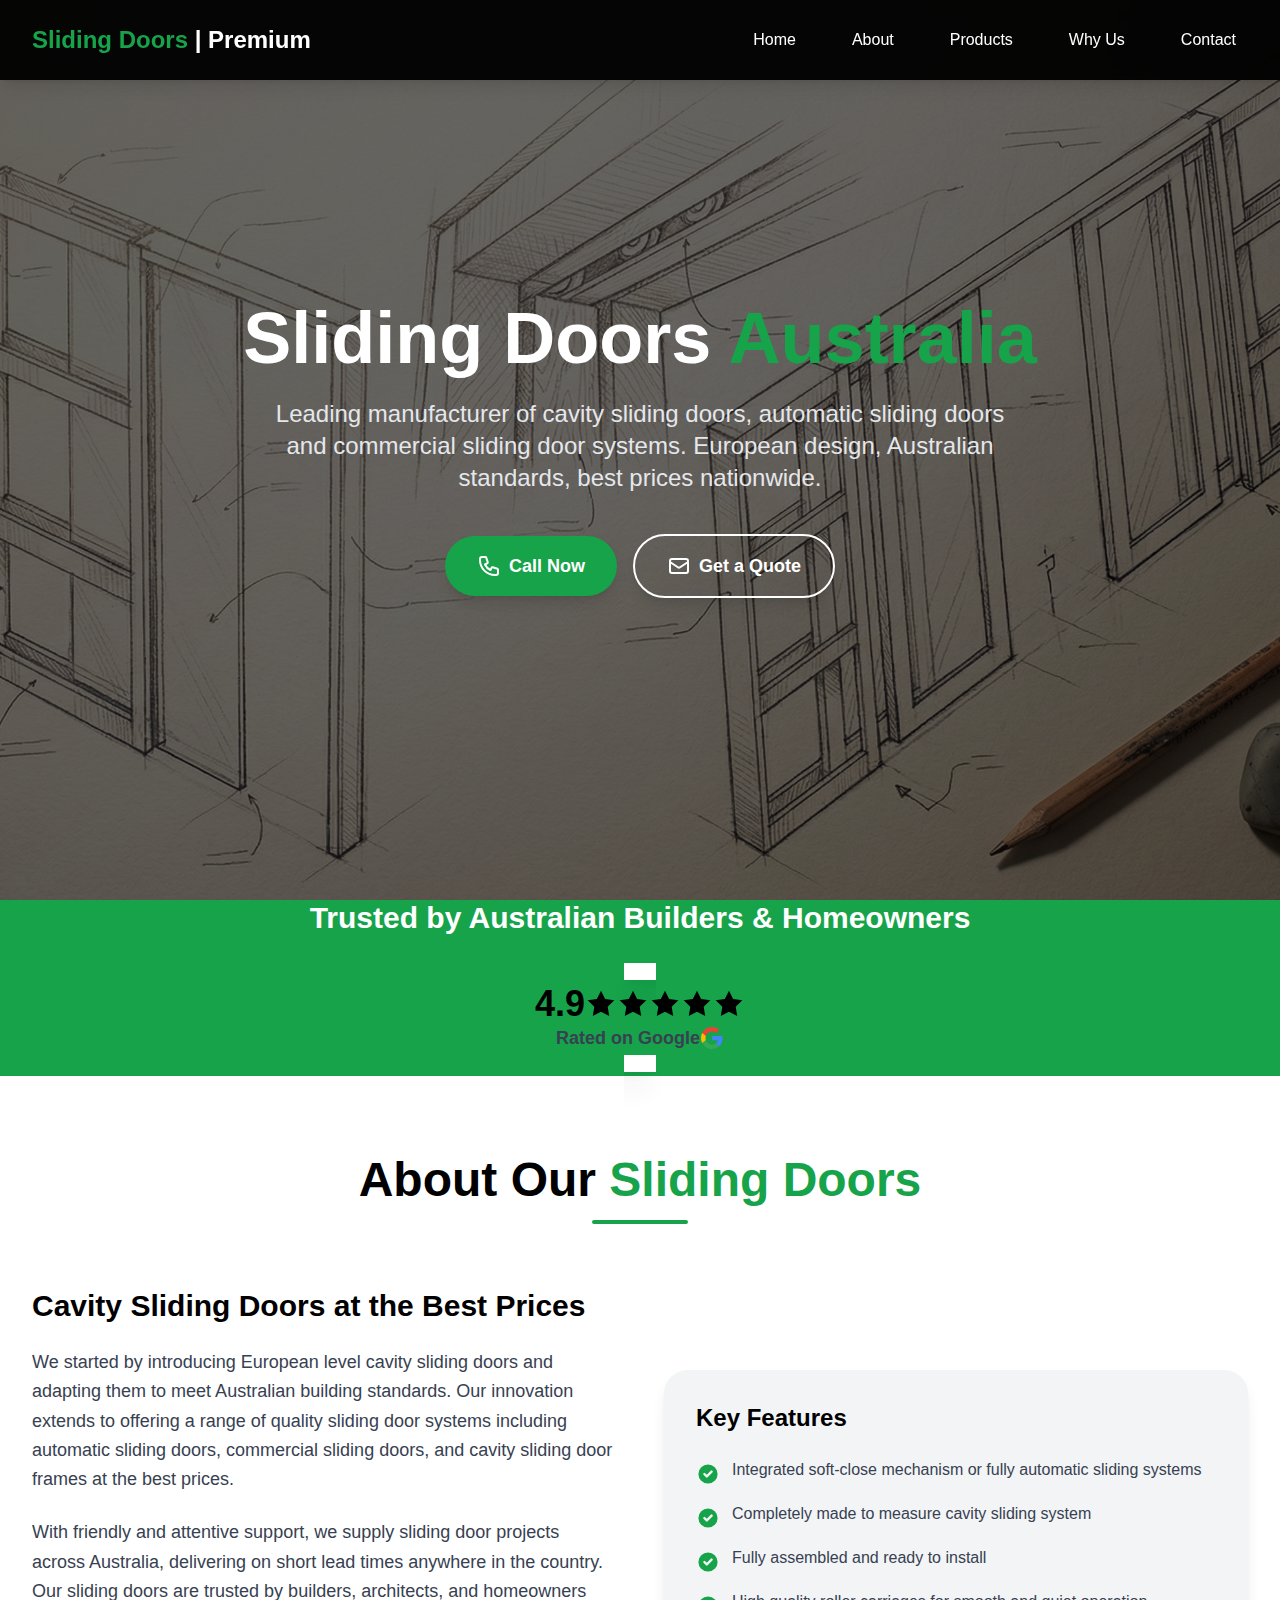
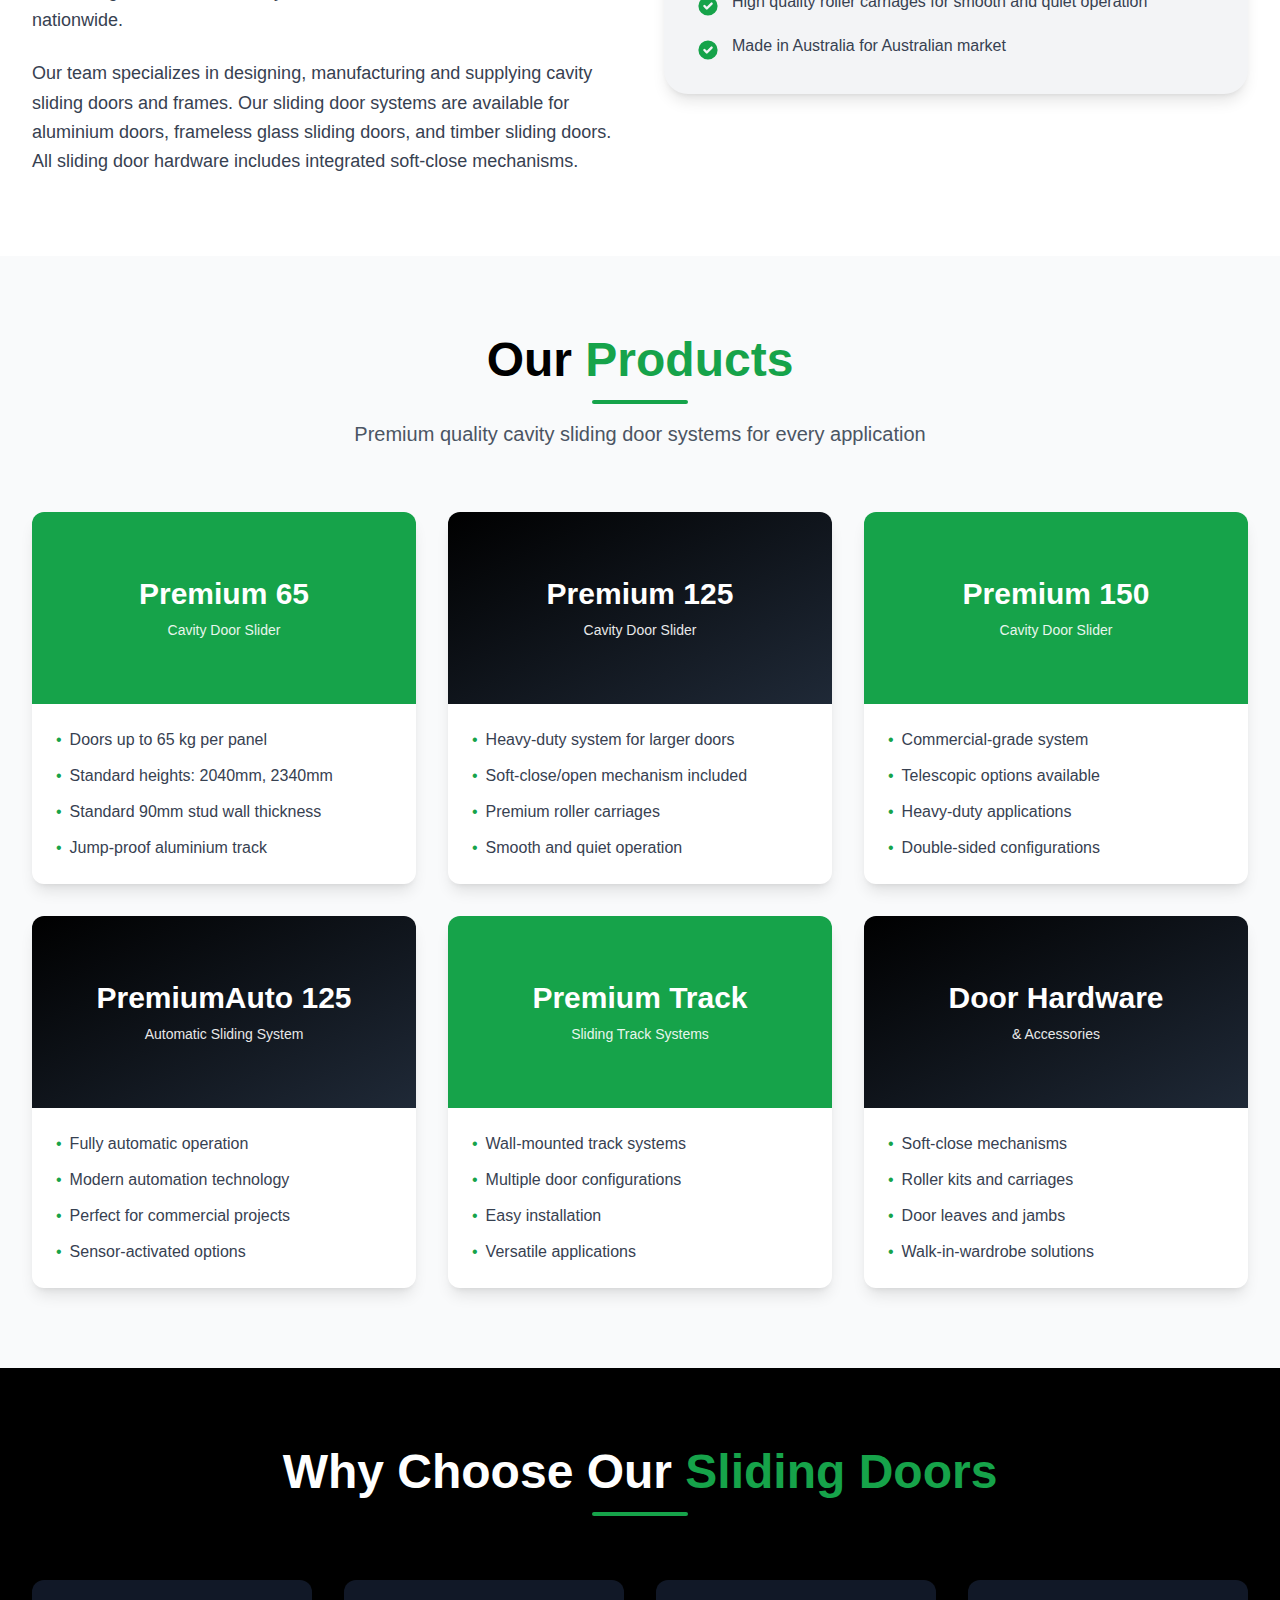
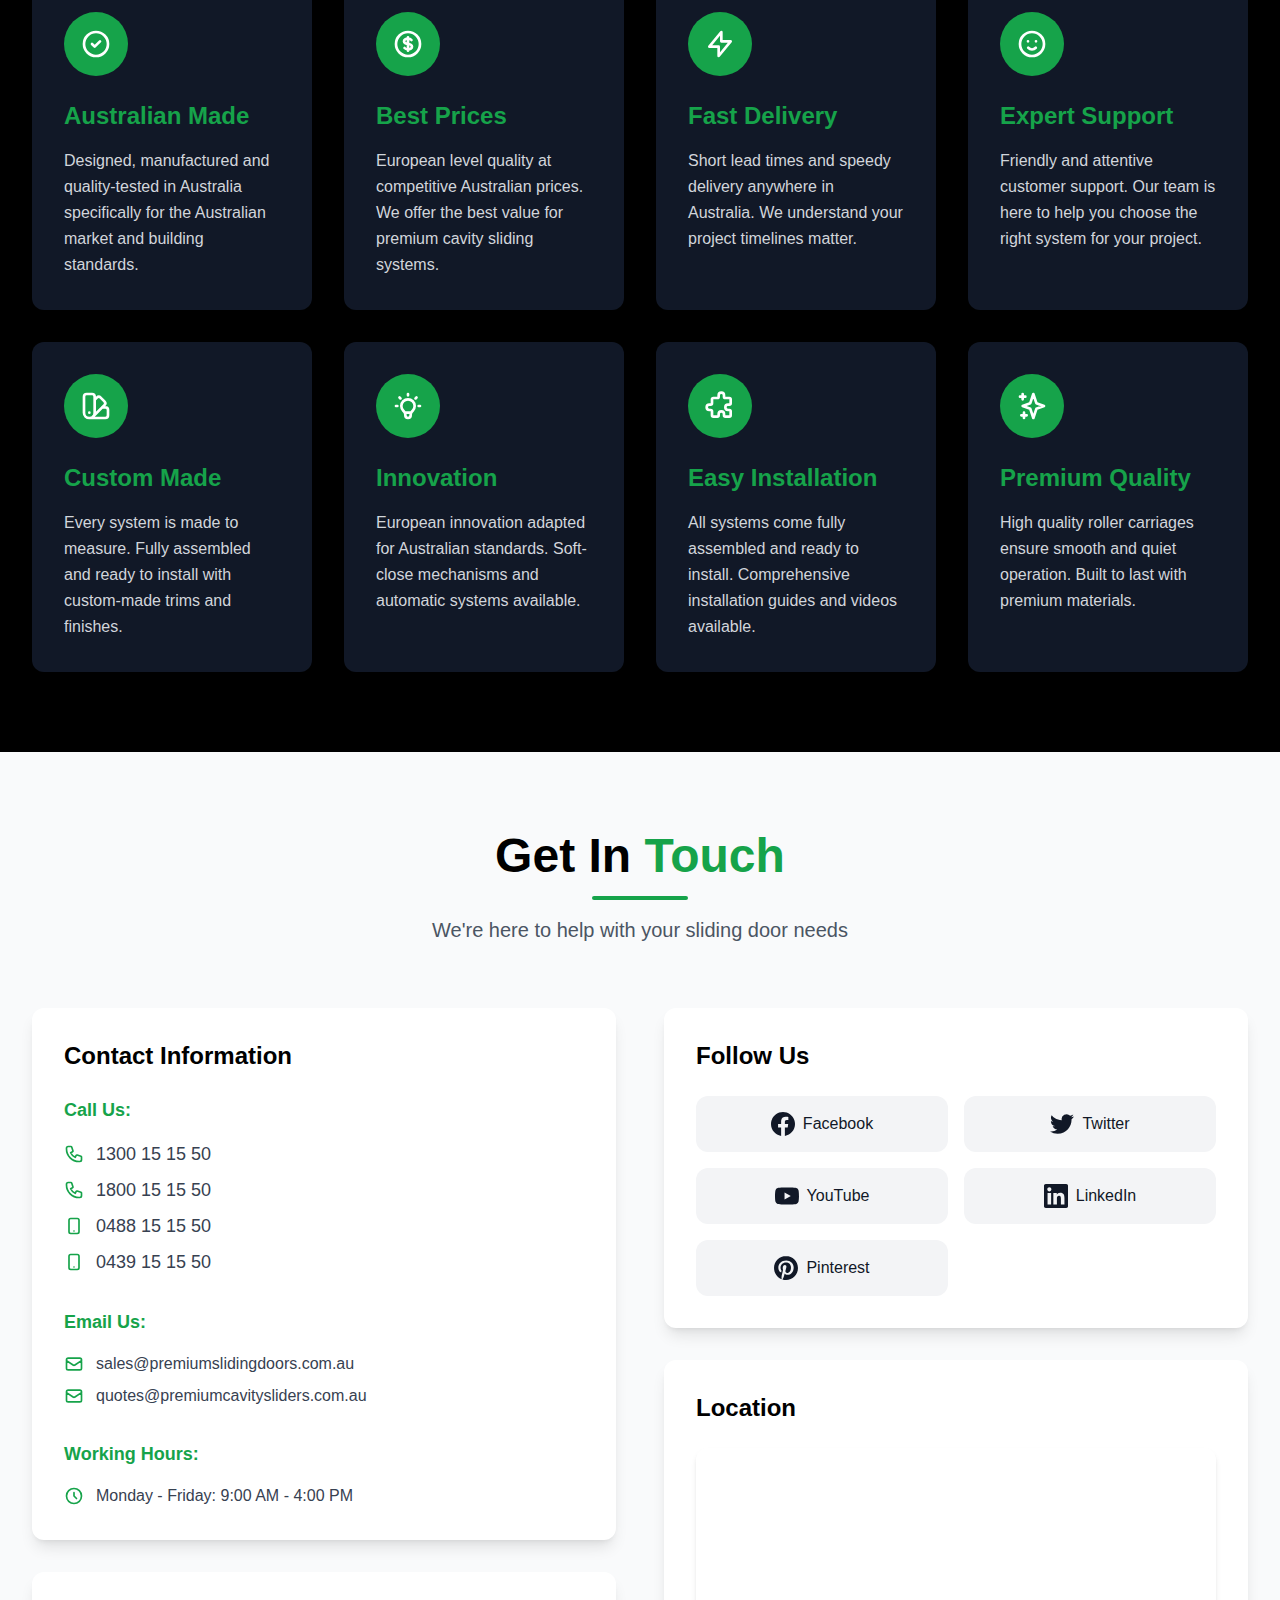
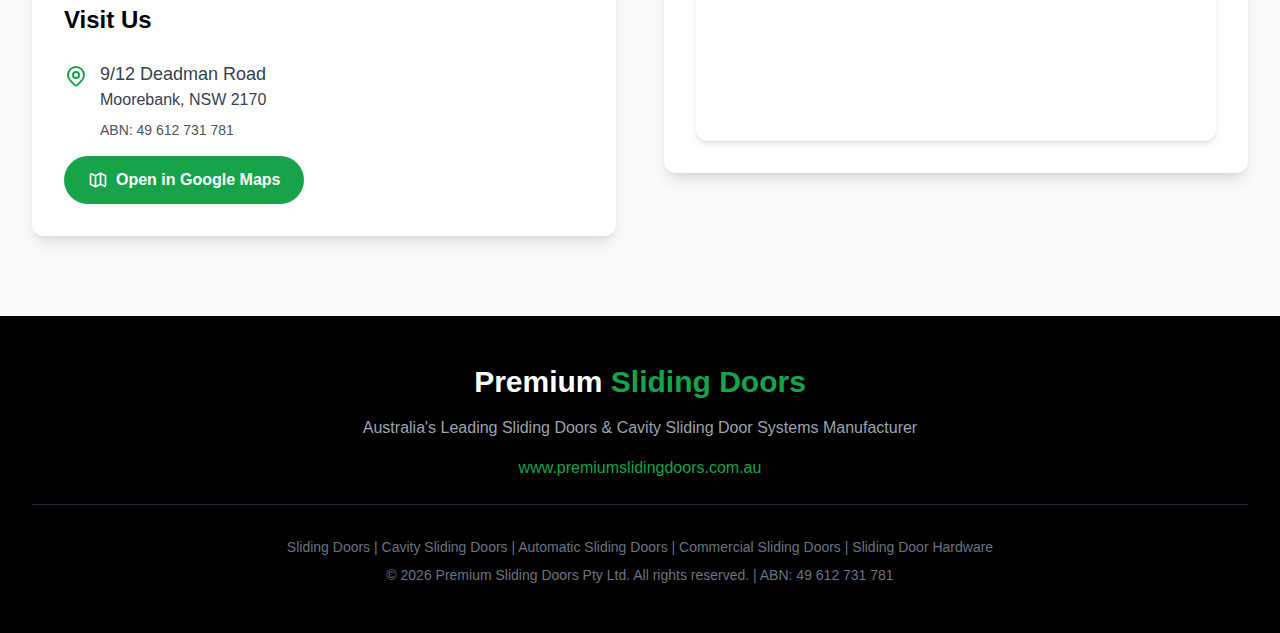
<file: index.html>
<!DOCTYPE html>
<html lang="en" class="scroll-smooth">
<head>
    <meta charset="UTF-8">
    <meta name="viewport" content="width=device-width, initial-scale=1.0">
    
    <!-- SEO Meta Tags -->
    <title>Sliding Doors and Cavity Sliding Door Systems in Australia | Premium Quality</title>
    <meta name="description" content="Australia's leading sliding doors manufacturer. Cavity sliding door systems, automatic sliding doors, commercial sliding doors. European design, Australian standards, best prices. Fast delivery nationwide.">
    <meta name="keywords" content="sliding doors, cavity sliding doors, sliding door systems, automatic sliding doors, commercial sliding doors, sliding doors australia, cavity doors, pocket doors, sliding door frames, sliding door hardware, aluminium sliding doors, glass sliding doors, timber sliding doors, sliding door installation">
    <meta name="author" content="Premium Sliding Doors Pty Ltd">
    <meta name="robots" content="index, follow">
    <link rel="canonical" href="https://slidingdoors.bsns.com.au/">
    
    <!-- Open Graph / Facebook Meta Tags -->
    <meta property="og:type" content="website">
    <meta property="og:url" content="https://slidingdoors.bsns.com.au/">
    <meta property="og:title" content="Sliding Doors Australia | Cavity Sliding Door Systems | Premium Quality">
    <meta property="og:description" content="Australia's leading sliding doors manufacturer. Cavity sliding door systems, automatic sliding doors, commercial sliding doors. European design, Australian standards, best prices.">
    <meta property="og:image" content="https://images.unsplash.com/photo-1617806118233-18e1de247200?auto=format&fit=crop&w=1200&q=80">
    <meta property="og:site_name" content="Sliding Doors Australia">
    <meta property="og:locale" content="en_AU">
    
    <!-- Twitter Card Meta Tags -->
    <meta name="twitter:card" content="summary_large_image">
    <meta name="twitter:site" content="@premslidingdoor">
    <meta name="twitter:creator" content="@premslidingdoor">
    <meta name="twitter:url" content="https://slidingdoors.bsns.com.au/">
    <meta name="twitter:title" content="Sliding Doors Australia | Cavity Sliding Door Systems">
    <meta name="twitter:description" content="Australia's leading sliding doors manufacturer. Cavity sliding door systems, automatic sliding doors, commercial sliding doors. Fast delivery nationwide.">
    <meta name="twitter:image" content="https://images.unsplash.com/photo-1617806118233-18e1de247200?auto=format&fit=crop&w=1200&q=80">
    
    <!-- Geo Tags -->
    <meta name="geo.region" content="AU-NSW">
    <meta name="geo.placename" content="Moorebank">
    <meta name="geo.position" content="-33.95;150.95">
    <meta name="ICBM" content="-33.95, 150.95">
    
    <link rel="stylesheet" href="./assets/css/styles.css">
</head>
<body class="bg-white text-gray-900">
    
    <!-- Navigation -->
    <nav class="fixed w-full bg-black/95 backdrop-blur-sm shadow-lg z-50">
        <div class="max-w-7xl mx-auto px-4 sm:px-6 lg:px-8">
            <div class="flex justify-between items-center h-20">
                <div class="flex-shrink-0">
                    <h1 class="text-2xl font-bold text-white"><span class="text-primary">Sliding Doors</span> | Premium</h1>
                </div>
                <div class="hidden md:block">
                    <div class="ml-10 flex items-baseline space-x-8">
                        <a href="#home" class="text-white hover:text-primary px-3 py-2 rounded-full text-base font-medium transition duration-300">Home</a>
                        <a href="#about" class="text-white hover:text-primary px-3 py-2 rounded-full text-base font-medium transition duration-300">About</a>
                        <a href="#products" class="text-white hover:text-primary px-3 py-2 rounded-full text-base font-medium transition duration-300">Products</a>
                        <a href="#why-us" class="text-white hover:text-primary px-3 py-2 rounded-full text-base font-medium transition duration-300">Why Us</a>
                        <a href="#contact" class="text-white hover:text-primary px-3 py-2 rounded-full text-base font-medium transition duration-300">Contact</a>
                    </div>
                </div>
                <div class="md:hidden">
                    <button id="mobile-menu-button" class="text-white p-2">
                        <svg class="h-6 w-6" fill="none" viewBox="0 0 24 24" stroke="currentColor">
                            <path stroke-linecap="round" stroke-linejoin="round" stroke-width="2" d="M4 6h16M4 12h16M4 18h16" />
                        </svg>
                    </button>
                </div>
            </div>
        </div>
        <!-- Mobile menu -->
        <div id="mobile-menu" class="hidden md:hidden bg-black/95">
            <div class="px-2 pt-2 pb-3 space-y-1 sm:px-3">
                <a href="#home" class="text-white hover:text-primary block px-3 py-2 rounded-full text-base font-medium">Home</a>
                <a href="#about" class="text-white hover:text-primary block px-3 py-2 rounded-full text-base font-medium">About</a>
                <a href="#products" class="text-white hover:text-primary block px-3 py-2 rounded-full text-base font-medium">Products</a>
                <a href="#why-us" class="text-white hover:text-primary block px-3 py-2 rounded-full text-base font-medium">Why Us</a>
                <a href="#contact" class="text-white hover:text-primary block px-3 py-2 rounded-full text-base font-medium">Contact</a>
            </div>
        </div>
    </nav>

    <!-- Hero Section -->
    <section id="home" class="relative h-screen flex items-center justify-center bg-gradient-to-br from-black via-gray-900 to-black">
        <div class="absolute inset-0 bg-black/50 z-0"></div>
        <div class="absolute inset-0 z-0">
            <img src="./assets/images/hero.jpg" 
                 alt="Premium Sliding Doors" 
                 class="w-full h-full object-cover opacity-40">
        </div>
        <div class="relative z-10 text-center px-4 sm:px-6 lg:px-8 max-w-5xl mx-auto">
            <h2 class="text-5xl md:text-7xl font-bold text-white mb-6 leading-tight">
                Sliding Doors <span class="text-primary">Australia</span>
            </h2>
            <p class="text-xl md:text-2xl text-gray-200 mb-10 leading-relaxed max-w-3xl mx-auto">
                Leading manufacturer of cavity sliding doors, automatic sliding doors and commercial sliding door systems. European design, Australian standards, best prices nationwide.
            </p>
            <div class="flex flex-col sm:flex-row gap-4 justify-center items-center">
                <a href="tel:1300151550" 
                   class="bg-primary hover:bg-green-600 text-white font-bold py-4 px-8 rounded-full text-lg transition duration-300 shadow-lg hover:shadow-xl transform hover:-translate-y-1 inline-flex items-center">
                    <svg class="w-6 h-6 mr-2" fill="none" stroke="currentColor" viewBox="0 0 24 24">
                        <path stroke-linecap="round" stroke-linejoin="round" stroke-width="2" d="M3 5a2 2 0 012-2h3.28a1 1 0 01.948.684l1.498 4.493a1 1 0 01-.502 1.21l-2.257 1.13a11.042 11.042 0 005.516 5.516l1.13-2.257a1 1 0 011.21-.502l4.493 1.498a1 1 0 01.684.949V19a2 2 0 01-2 2h-1C9.716 21 3 14.284 3 6V5z" />
                    </svg>
                    Call Now
                </a>
                <a href="mailto:sales@premiumslidingdoors.com.au?subject=Quote Request" 
                   class="bg-transparent hover:bg-white/10 text-white border-2 border-white font-bold py-4 px-8 rounded-full text-lg transition duration-300 shadow-lg hover:shadow-xl transform hover:-translate-y-1 inline-flex items-center">
                    <svg class="w-6 h-6 mr-2" fill="none" stroke="currentColor" viewBox="0 0 24 24">
                        <path stroke-linecap="round" stroke-linejoin="round" stroke-width="2" d="M3 8l7.89 5.26a2 2 0 002.22 0L21 8M5 19h14a2 2 0 002-2V7a2 2 0 00-2-2H5a2 2 0 00-2 2v10a2 2 0 002 2z" />
                    </svg>
                    Get a Quote
                </a>
            </div>
        </div>
    </section>

    <!-- Trust & Reviews Section -->
    <section class="py-16 bg-gradient-to-br from-primary to-green-600">
        <div class="max-w-7xl mx-auto px-4 sm:px-6 lg:px-8">
            <div class="text-center">
                <h2 class="text-3xl md:text-4xl font-bold text-white mb-6">
                    Trusted by Australian Builders & Homeowners
                </h2>
                <a href="https://maps.app.goo.gl/mDMJ44cHBwxemKf6A" 
                   target="_blank"
                   rel="noopener noreferrer"
                   class="inline-block bg-white hover:bg-gray-100 rounded-2xl px-8 py-6 shadow-xl hover:shadow-2xl transition duration-300 transform hover:-translate-y-1">
                    <div class="flex items-center justify-center gap-3 mb-3">
                        <span class="text-4xl font-bold text-black">4.9</span>
                        <div class="flex gap-1">
                            <svg class="w-8 h-8 text-yellow-400 fill-current" viewBox="0 0 24 24">
                                <path d="M12 2l3.09 6.26L22 9.27l-5 4.87 1.18 6.88L12 17.77l-6.18 3.25L7 14.14 2 9.27l6.91-1.01L12 2z"/>
                            </svg>
                            <svg class="w-8 h-8 text-yellow-400 fill-current" viewBox="0 0 24 24">
                                <path d="M12 2l3.09 6.26L22 9.27l-5 4.87 1.18 6.88L12 17.77l-6.18 3.25L7 14.14 2 9.27l6.91-1.01L12 2z"/>
                            </svg>
                            <svg class="w-8 h-8 text-yellow-400 fill-current" viewBox="0 0 24 24">
                                <path d="M12 2l3.09 6.26L22 9.27l-5 4.87 1.18 6.88L12 17.77l-6.18 3.25L7 14.14 2 9.27l6.91-1.01L12 2z"/>
                            </svg>
                            <svg class="w-8 h-8 text-yellow-400 fill-current" viewBox="0 0 24 24">
                                <path d="M12 2l3.09 6.26L22 9.27l-5 4.87 1.18 6.88L12 17.77l-6.18 3.25L7 14.14 2 9.27l6.91-1.01L12 2z"/>
                            </svg>
                            <svg class="w-8 h-8 text-yellow-400 fill-current" viewBox="0 0 24 24">
                                <path d="M12 2l3.09 6.26L22 9.27l-5 4.87 1.18 6.88L12 17.77l-6.18 3.25L7 14.14 2 9.27l6.91-1.01L12 2z"/>
                            </svg>
                        </div>
                    </div>
                    <div class="flex items-center justify-center gap-2 text-gray-700">
                        <span class="font-semibold text-lg">Rated on Google</span>
                        <svg class="w-6 h-6" viewBox="0 0 24 24" fill="currentColor">
                            <path d="M22.56 12.25c0-.78-.07-1.53-.2-2.25H12v4.26h5.92c-.26 1.37-1.04 2.53-2.21 3.31v2.77h3.57c2.08-1.92 3.28-4.74 3.28-8.09z" fill="#4285F4"/>
                            <path d="M12 23c2.97 0 5.46-.98 7.28-2.66l-3.57-2.77c-.98.66-2.23 1.06-3.71 1.06-2.86 0-5.29-1.93-6.16-4.53H2.18v2.84C3.99 20.53 7.7 23 12 23z" fill="#34A853"/>
                            <path d="M5.84 14.09c-.22-.66-.35-1.36-.35-2.09s.13-1.43.35-2.09V7.07H2.18C1.43 8.55 1 10.22 1 12s.43 3.45 1.18 4.93l2.85-2.22.81-.62z" fill="#FBBC05"/>
                            <path d="M12 5.38c1.62 0 3.06.56 4.21 1.64l3.15-3.15C17.45 2.09 14.97 1 12 1 7.7 1 3.99 3.47 2.18 7.07l3.66 2.84c.87-2.6 3.3-4.53 6.16-4.53z" fill="#EA4335"/>
                        </svg>
                    </div>
                </a>
            </div>
        </div>
    </section>

    <!-- About Section -->
    <section id="about" class="py-20 bg-white">
        <div class="max-w-7xl mx-auto px-4 sm:px-6 lg:px-8">
            <div class="text-center mb-16">
                <h2 class="text-4xl md:text-5xl font-bold text-black mb-4">About Our <span class="text-primary">Sliding Doors</span></h2>
                <div class="w-24 h-1 bg-primary mx-auto rounded-full"></div>
            </div>
            <div class="grid md:grid-cols-2 gap-12 items-center">
                <div class="space-y-6">
                    <h3 class="text-3xl font-bold text-black">Cavity Sliding Doors at the Best Prices</h3>
                    <p class="text-lg text-gray-700 leading-relaxed">
                        We started by introducing European level cavity sliding doors and adapting them to meet Australian building standards. Our innovation extends to offering a range of quality sliding door systems including automatic sliding doors, commercial sliding doors, and cavity sliding door frames at the best prices.
                    </p>
                    <p class="text-lg text-gray-700 leading-relaxed">
                        With friendly and attentive support, we supply sliding door projects across Australia, delivering on short lead times anywhere in the country. Our sliding doors are trusted by builders, architects, and homeowners nationwide.
                    </p>
                    <p class="text-lg text-gray-700 leading-relaxed">
                        Our team specializes in designing, manufacturing and supplying cavity sliding doors and frames. Our sliding door systems are available for aluminium doors, frameless glass sliding doors, and timber sliding doors. All sliding door hardware includes integrated soft-close mechanisms.
                    </p>
                </div>
                <div class="bg-gray-100 p-8 rounded-3xl shadow-lg">
                    <h4 class="text-2xl font-bold text-black mb-6">Key Features</h4>
                    <ul class="space-y-4">
                        <li class="flex items-start">
                            <svg class="w-6 h-6 text-primary mr-3 mt-1 flex-shrink-0" fill="currentColor" viewBox="0 0 20 20">
                                <path fill-rule="evenodd" d="M10 18a8 8 0 100-16 8 8 0 000 16zm3.707-9.293a1 1 0 00-1.414-1.414L9 10.586 7.707 9.293a1 1 0 00-1.414 1.414l2 2a1 1 0 001.414 0l4-4z" clip-rule="evenodd" />
                            </svg>
                            <span class="text-gray-700">Integrated soft-close mechanism or fully automatic sliding systems</span>
                        </li>
                        <li class="flex items-start">
                            <svg class="w-6 h-6 text-primary mr-3 mt-1 flex-shrink-0" fill="currentColor" viewBox="0 0 20 20">
                                <path fill-rule="evenodd" d="M10 18a8 8 0 100-16 8 8 0 000 16zm3.707-9.293a1 1 0 00-1.414-1.414L9 10.586 7.707 9.293a1 1 0 00-1.414 1.414l2 2a1 1 0 001.414 0l4-4z" clip-rule="evenodd" />
                            </svg>
                            <span class="text-gray-700">Completely made to measure cavity sliding system</span>
                        </li>
                        <li class="flex items-start">
                            <svg class="w-6 h-6 text-primary mr-3 mt-1 flex-shrink-0" fill="currentColor" viewBox="0 0 20 20">
                                <path fill-rule="evenodd" d="M10 18a8 8 0 100-16 8 8 0 000 16zm3.707-9.293a1 1 0 00-1.414-1.414L9 10.586 7.707 9.293a1 1 0 00-1.414 1.414l2 2a1 1 0 001.414 0l4-4z" clip-rule="evenodd" />
                            </svg>
                            <span class="text-gray-700">Fully assembled and ready to install</span>
                        </li>
                        <li class="flex items-start">
                            <svg class="w-6 h-6 text-primary mr-3 mt-1 flex-shrink-0" fill="currentColor" viewBox="0 0 20 20">
                                <path fill-rule="evenodd" d="M10 18a8 8 0 100-16 8 8 0 000 16zm3.707-9.293a1 1 0 00-1.414-1.414L9 10.586 7.707 9.293a1 1 0 00-1.414 1.414l2 2a1 1 0 001.414 0l4-4z" clip-rule="evenodd" />
                            </svg>
                            <span class="text-gray-700">High quality roller carriages for smooth and quiet operation</span>
                        </li>
                        <li class="flex items-start">
                            <svg class="w-6 h-6 text-primary mr-3 mt-1 flex-shrink-0" fill="currentColor" viewBox="0 0 20 20">
                                <path fill-rule="evenodd" d="M10 18a8 8 0 100-16 8 8 0 000 16zm3.707-9.293a1 1 0 00-1.414-1.414L9 10.586 7.707 9.293a1 1 0 00-1.414 1.414l2 2a1 1 0 001.414 0l4-4z" clip-rule="evenodd" />
                            </svg>
                            <span class="text-gray-700">Made in Australia for Australian market</span>
                        </li>
                    </ul>
                </div>
            </div>
        </div>
    </section>

    <!-- Products Section -->
    <section id="products" class="py-20 bg-gray-50">
        <div class="max-w-7xl mx-auto px-4 sm:px-6 lg:px-8">
            <div class="text-center mb-16">
                <h2 class="text-4xl md:text-5xl font-bold text-black mb-4">Our <span class="text-primary">Products</span></h2>
                <div class="w-24 h-1 bg-primary mx-auto rounded-full mb-4"></div>
                <p class="text-xl text-gray-600 max-w-3xl mx-auto">Premium quality cavity sliding door systems for every application</p>
            </div>
            
            <div class="grid md:grid-cols-2 lg:grid-cols-3 gap-8">
                <!-- Product 1 -->
                <div class="bg-white rounded-xl shadow-lg overflow-hidden hover:shadow-2xl transition duration-300 transform hover:-translate-y-2">
                    <div class="bg-gradient-to-br from-primary to-green-600 h-48 flex items-center justify-center">
                        <div class="text-white text-center p-6">
                            <h3 class="text-3xl font-bold mb-2">Premium 65</h3>
                            <p class="text-sm opacity-90">Cavity Door Slider</p>
                        </div>
                    </div>
                    <div class="p-6">
                        <ul class="space-y-3 text-gray-700">
                            <li class="flex items-start">
                                <span class="text-primary mr-2">•</span>
                                <span>Doors up to 65 kg per panel</span>
                            </li>
                            <li class="flex items-start">
                                <span class="text-primary mr-2">•</span>
                                <span>Standard heights: 2040mm, 2340mm</span>
                            </li>
                            <li class="flex items-start">
                                <span class="text-primary mr-2">•</span>
                                <span>Standard 90mm stud wall thickness</span>
                            </li>
                            <li class="flex items-start">
                                <span class="text-primary mr-2">•</span>
                                <span>Jump-proof aluminium track</span>
                            </li>
                        </ul>
                    </div>
                </div>

                <!-- Product 2 -->
                <div class="bg-white rounded-xl shadow-lg overflow-hidden hover:shadow-2xl transition duration-300 transform hover:-translate-y-2">
                    <div class="bg-gradient-to-br from-black to-gray-800 h-48 flex items-center justify-center">
                        <div class="text-white text-center p-6">
                            <h3 class="text-3xl font-bold mb-2">Premium 125</h3>
                            <p class="text-sm opacity-90">Cavity Door Slider</p>
                        </div>
                    </div>
                    <div class="p-6">
                        <ul class="space-y-3 text-gray-700">
                            <li class="flex items-start">
                                <span class="text-primary mr-2">•</span>
                                <span>Heavy-duty system for larger doors</span>
                            </li>
                            <li class="flex items-start">
                                <span class="text-primary mr-2">•</span>
                                <span>Soft-close/open mechanism included</span>
                            </li>
                            <li class="flex items-start">
                                <span class="text-primary mr-2">•</span>
                                <span>Premium roller carriages</span>
                            </li>
                            <li class="flex items-start">
                                <span class="text-primary mr-2">•</span>
                                <span>Smooth and quiet operation</span>
                            </li>
                        </ul>
                    </div>
                </div>

                <!-- Product 3 -->
                <div class="bg-white rounded-xl shadow-lg overflow-hidden hover:shadow-2xl transition duration-300 transform hover:-translate-y-2">
                    <div class="bg-gradient-to-br from-primary to-green-600 h-48 flex items-center justify-center">
                        <div class="text-white text-center p-6">
                            <h3 class="text-3xl font-bold mb-2">Premium 150</h3>
                            <p class="text-sm opacity-90">Cavity Door Slider</p>
                        </div>
                    </div>
                    <div class="p-6">
                        <ul class="space-y-3 text-gray-700">
                            <li class="flex items-start">
                                <span class="text-primary mr-2">•</span>
                                <span>Commercial-grade system</span>
                            </li>
                            <li class="flex items-start">
                                <span class="text-primary mr-2">•</span>
                                <span>Telescopic options available</span>
                            </li>
                            <li class="flex items-start">
                                <span class="text-primary mr-2">•</span>
                                <span>Heavy-duty applications</span>
                            </li>
                            <li class="flex items-start">
                                <span class="text-primary mr-2">•</span>
                                <span>Double-sided configurations</span>
                            </li>
                        </ul>
                    </div>
                </div>

                <!-- Product 4 -->
                <div class="bg-white rounded-xl shadow-lg overflow-hidden hover:shadow-2xl transition duration-300 transform hover:-translate-y-2">
                    <div class="bg-gradient-to-br from-black to-gray-800 h-48 flex items-center justify-center">
                        <div class="text-white text-center p-6">
                            <h3 class="text-3xl font-bold mb-2">PremiumAuto 125</h3>
                            <p class="text-sm opacity-90">Automatic Sliding System</p>
                        </div>
                    </div>
                    <div class="p-6">
                        <ul class="space-y-3 text-gray-700">
                            <li class="flex items-start">
                                <span class="text-primary mr-2">•</span>
                                <span>Fully automatic operation</span>
                            </li>
                            <li class="flex items-start">
                                <span class="text-primary mr-2">•</span>
                                <span>Modern automation technology</span>
                            </li>
                            <li class="flex items-start">
                                <span class="text-primary mr-2">•</span>
                                <span>Perfect for commercial projects</span>
                            </li>
                            <li class="flex items-start">
                                <span class="text-primary mr-2">•</span>
                                <span>Sensor-activated options</span>
                            </li>
                        </ul>
                    </div>
                </div>

                <!-- Product 5 -->
                <div class="bg-white rounded-xl shadow-lg overflow-hidden hover:shadow-2xl transition duration-300 transform hover:-translate-y-2">
                    <div class="bg-gradient-to-br from-primary to-green-600 h-48 flex items-center justify-center">
                        <div class="text-white text-center p-6">
                            <h3 class="text-3xl font-bold mb-2">Premium Track</h3>
                            <p class="text-sm opacity-90">Sliding Track Systems</p>
                        </div>
                    </div>
                    <div class="p-6">
                        <ul class="space-y-3 text-gray-700">
                            <li class="flex items-start">
                                <span class="text-primary mr-2">•</span>
                                <span>Wall-mounted track systems</span>
                            </li>
                            <li class="flex items-start">
                                <span class="text-primary mr-2">•</span>
                                <span>Multiple door configurations</span>
                            </li>
                            <li class="flex items-start">
                                <span class="text-primary mr-2">•</span>
                                <span>Easy installation</span>
                            </li>
                            <li class="flex items-start">
                                <span class="text-primary mr-2">•</span>
                                <span>Versatile applications</span>
                            </li>
                        </ul>
                    </div>
                </div>

                <!-- Product 6 -->
                <div class="bg-white rounded-xl shadow-lg overflow-hidden hover:shadow-2xl transition duration-300 transform hover:-translate-y-2">
                    <div class="bg-gradient-to-br from-black to-gray-800 h-48 flex items-center justify-center">
                        <div class="text-white text-center p-6">
                            <h3 class="text-3xl font-bold mb-2">Door Hardware</h3>
                            <p class="text-sm opacity-90">& Accessories</p>
                        </div>
                    </div>
                    <div class="p-6">
                        <ul class="space-y-3 text-gray-700">
                            <li class="flex items-start">
                                <span class="text-primary mr-2">•</span>
                                <span>Soft-close mechanisms</span>
                            </li>
                            <li class="flex items-start">
                                <span class="text-primary mr-2">•</span>
                                <span>Roller kits and carriages</span>
                            </li>
                            <li class="flex items-start">
                                <span class="text-primary mr-2">•</span>
                                <span>Door leaves and jambs</span>
                            </li>
                            <li class="flex items-start">
                                <span class="text-primary mr-2">•</span>
                                <span>Walk-in-wardrobe solutions</span>
                            </li>
                        </ul>
                    </div>
                </div>
            </div>
        </div>
    </section>

    <!-- Why Us Section -->
    <section id="why-us" class="py-20 bg-black text-white">
        <div class="max-w-7xl mx-auto px-4 sm:px-6 lg:px-8">
            <div class="text-center mb-16">
                <h2 class="text-4xl md:text-5xl font-bold mb-4">Why Choose Our <span class="text-primary">Sliding Doors</span></h2>
                <div class="w-24 h-1 bg-primary mx-auto rounded-full"></div>
            </div>
            
            <div class="grid md:grid-cols-2 lg:grid-cols-4 gap-8">
                <!-- Reason 1 -->
                <div class="bg-gray-900 rounded-xl p-8 shadow-xl hover:shadow-2xl transition duration-300 hover:bg-gray-800">
                    <div class="bg-primary rounded-full w-16 h-16 flex items-center justify-center mb-6">
                        <svg class="w-8 h-8 text-white" fill="none" stroke="currentColor" viewBox="0 0 24 24">
                            <path stroke-linecap="round" stroke-linejoin="round" stroke-width="2" d="M9 12l2 2 4-4m6 2a9 9 0 11-18 0 9 9 0 0118 0z" />
                        </svg>
                    </div>
                    <h3 class="text-2xl font-bold mb-4 text-primary">Australian Made</h3>
                    <p class="text-gray-300 leading-relaxed">
                        Designed, manufactured and quality-tested in Australia specifically for the Australian market and building standards.
                    </p>
                </div>

                <!-- Reason 2 -->
                <div class="bg-gray-900 rounded-xl p-8 shadow-xl hover:shadow-2xl transition duration-300 hover:bg-gray-800">
                    <div class="bg-primary rounded-full w-16 h-16 flex items-center justify-center mb-6">
                        <svg class="w-8 h-8 text-white" fill="none" stroke="currentColor" viewBox="0 0 24 24">
                            <path stroke-linecap="round" stroke-linejoin="round" stroke-width="2" d="M12 8c-1.657 0-3 .895-3 2s1.343 2 3 2 3 .895 3 2-1.343 2-3 2m0-8c1.11 0 2.08.402 2.599 1M12 8V7m0 1v8m0 0v1m0-1c-1.11 0-2.08-.402-2.599-1M21 12a9 9 0 11-18 0 9 9 0 0118 0z" />
                        </svg>
                    </div>
                    <h3 class="text-2xl font-bold mb-4 text-primary">Best Prices</h3>
                    <p class="text-gray-300 leading-relaxed">
                        European level quality at competitive Australian prices. We offer the best value for premium cavity sliding systems.
                    </p>
                </div>

                <!-- Reason 3 -->
                <div class="bg-gray-900 rounded-xl p-8 shadow-xl hover:shadow-2xl transition duration-300 hover:bg-gray-800">
                    <div class="bg-primary rounded-full w-16 h-16 flex items-center justify-center mb-6">
                        <svg class="w-8 h-8 text-white" fill="none" stroke="currentColor" viewBox="0 0 24 24">
                            <path stroke-linecap="round" stroke-linejoin="round" stroke-width="2" d="M13 10V3L4 14h7v7l9-11h-7z" />
                        </svg>
                    </div>
                    <h3 class="text-2xl font-bold mb-4 text-primary">Fast Delivery</h3>
                    <p class="text-gray-300 leading-relaxed">
                        Short lead times and speedy delivery anywhere in Australia. We understand your project timelines matter.
                    </p>
                </div>

                <!-- Reason 4 -->
                <div class="bg-gray-900 rounded-xl p-8 shadow-xl hover:shadow-2xl transition duration-300 hover:bg-gray-800">
                    <div class="bg-primary rounded-full w-16 h-16 flex items-center justify-center mb-6">
                        <svg class="w-8 h-8 text-white" fill="none" stroke="currentColor" viewBox="0 0 24 24">
                            <path stroke-linecap="round" stroke-linejoin="round" stroke-width="2" d="M14.828 14.828a4 4 0 01-5.656 0M9 10h.01M15 10h.01M21 12a9 9 0 11-18 0 9 9 0 0118 0z" />
                        </svg>
                    </div>
                    <h3 class="text-2xl font-bold mb-4 text-primary">Expert Support</h3>
                    <p class="text-gray-300 leading-relaxed">
                        Friendly and attentive customer support. Our team is here to help you choose the right system for your project.
                    </p>
                </div>

                <!-- Reason 5 -->
                <div class="bg-gray-900 rounded-xl p-8 shadow-xl hover:shadow-2xl transition duration-300 hover:bg-gray-800">
                    <div class="bg-primary rounded-full w-16 h-16 flex items-center justify-center mb-6">
                        <svg class="w-8 h-8 text-white" fill="none" stroke="currentColor" viewBox="0 0 24 24">
                            <path stroke-linecap="round" stroke-linejoin="round" stroke-width="2" d="M7 21a4 4 0 01-4-4V5a2 2 0 012-2h4a2 2 0 012 2v12a4 4 0 01-4 4zm0 0h12a2 2 0 002-2v-4a2 2 0 00-2-2h-2.343M11 7.343l1.657-1.657a2 2 0 012.828 0l2.829 2.829a2 2 0 010 2.828l-8.486 8.485M7 17h.01" />
                        </svg>
                    </div>
                    <h3 class="text-2xl font-bold mb-4 text-primary">Custom Made</h3>
                    <p class="text-gray-300 leading-relaxed">
                        Every system is made to measure. Fully assembled and ready to install with custom-made trims and finishes.
                    </p>
                </div>

                <!-- Reason 6 -->
                <div class="bg-gray-900 rounded-xl p-8 shadow-xl hover:shadow-2xl transition duration-300 hover:bg-gray-800">
                    <div class="bg-primary rounded-full w-16 h-16 flex items-center justify-center mb-6">
                        <svg class="w-8 h-8 text-white" fill="none" stroke="currentColor" viewBox="0 0 24 24">
                            <path stroke-linecap="round" stroke-linejoin="round" stroke-width="2" d="M9.663 17h4.673M12 3v1m6.364 1.636l-.707.707M21 12h-1M4 12H3m3.343-5.657l-.707-.707m2.828 9.9a5 5 0 117.072 0l-.548.547A3.374 3.374 0 0014 18.469V19a2 2 0 11-4 0v-.531c0-.895-.356-1.754-.988-2.386l-.548-.547z" />
                        </svg>
                    </div>
                    <h3 class="text-2xl font-bold mb-4 text-primary">Innovation</h3>
                    <p class="text-gray-300 leading-relaxed">
                        European innovation adapted for Australian standards. Soft-close mechanisms and automatic systems available.
                    </p>
                </div>

                <!-- Reason 7 -->
                <div class="bg-gray-900 rounded-xl p-8 shadow-xl hover:shadow-2xl transition duration-300 hover:bg-gray-800">
                    <div class="bg-primary rounded-full w-16 h-16 flex items-center justify-center mb-6">
                        <svg class="w-8 h-8 text-white" fill="none" stroke="currentColor" viewBox="0 0 24 24">
                            <path stroke-linecap="round" stroke-linejoin="round" stroke-width="2" d="M11 4a2 2 0 114 0v1a1 1 0 001 1h3a1 1 0 011 1v3a1 1 0 01-1 1h-1a2 2 0 100 4h1a1 1 0 011 1v3a1 1 0 01-1 1h-3a1 1 0 01-1-1v-1a2 2 0 10-4 0v1a1 1 0 01-1 1H7a1 1 0 01-1-1v-3a1 1 0 00-1-1H4a2 2 0 110-4h1a1 1 0 001-1V7a1 1 0 011-1h3a1 1 0 001-1V4z" />
                        </svg>
                    </div>
                    <h3 class="text-2xl font-bold mb-4 text-primary">Easy Installation</h3>
                    <p class="text-gray-300 leading-relaxed">
                        All systems come fully assembled and ready to install. Comprehensive installation guides and videos available.
                    </p>
                </div>

                <!-- Reason 8 -->
                <div class="bg-gray-900 rounded-xl p-8 shadow-xl hover:shadow-2xl transition duration-300 hover:bg-gray-800">
                    <div class="bg-primary rounded-full w-16 h-16 flex items-center justify-center mb-6">
                        <svg class="w-8 h-8 text-white" fill="none" stroke="currentColor" viewBox="0 0 24 24">
                            <path stroke-linecap="round" stroke-linejoin="round" stroke-width="2" d="M5 3v4M3 5h4M6 17v4m-2-2h4m5-16l2.286 6.857L21 12l-5.714 2.143L13 21l-2.286-6.857L5 12l5.714-2.143L13 3z" />
                        </svg>
                    </div>
                    <h3 class="text-2xl font-bold mb-4 text-primary">Premium Quality</h3>
                    <p class="text-gray-300 leading-relaxed">
                        High quality roller carriages ensure smooth and quiet operation. Built to last with premium materials.
                    </p>
                </div>
            </div>
        </div>
    </section>

    <!-- Contact Section -->
    <section id="contact" class="py-20 bg-gray-50">
        <div class="max-w-7xl mx-auto px-4 sm:px-6 lg:px-8">
            <div class="text-center mb-16">
                <h2 class="text-4xl md:text-5xl font-bold text-black mb-4">Get In <span class="text-primary">Touch</span></h2>
                <div class="w-24 h-1 bg-primary mx-auto rounded-full mb-4"></div>
                <p class="text-xl text-gray-600">We're here to help with your sliding door needs</p>
            </div>

            <div class="grid md:grid-cols-2 gap-12">
                <!-- Contact Information -->
                <div class="space-y-8">
                    <div class="bg-white rounded-xl p-8 shadow-lg">
                        <h3 class="text-2xl font-bold text-black mb-6">Contact Information</h3>
                        
                        <!-- Phone Numbers -->
                        <div class="space-y-4 mb-8">
                            <h4 class="font-semibold text-primary text-lg">Call Us:</h4>
                            <div class="space-y-2">
                                <a href="tel:1300151550" class="flex items-center text-gray-700 hover:text-primary transition duration-300">
                                    <svg class="w-5 h-5 mr-3 text-primary" fill="none" stroke="currentColor" viewBox="0 0 24 24">
                                        <path stroke-linecap="round" stroke-linejoin="round" stroke-width="2" d="M3 5a2 2 0 012-2h3.28a1 1 0 01.948.684l1.498 4.493a1 1 0 01-.502 1.21l-2.257 1.13a11.042 11.042 0 005.516 5.516l1.13-2.257a1 1 0 011.21-.502l4.493 1.498a1 1 0 01.684.949V19a2 2 0 01-2 2h-1C9.716 21 3 14.284 3 6V5z" />
                                    </svg>
                                    <span class="text-lg font-medium">1300 15 15 50</span>
                                </a>
                                <a href="tel:1800151550" class="flex items-center text-gray-700 hover:text-primary transition duration-300">
                                    <svg class="w-5 h-5 mr-3 text-primary" fill="none" stroke="currentColor" viewBox="0 0 24 24">
                                        <path stroke-linecap="round" stroke-linejoin="round" stroke-width="2" d="M3 5a2 2 0 012-2h3.28a1 1 0 01.948.684l1.498 4.493a1 1 0 01-.502 1.21l-2.257 1.13a11.042 11.042 0 005.516 5.516l1.13-2.257a1 1 0 011.21-.502l4.493 1.498a1 1 0 01.684.949V19a2 2 0 01-2 2h-1C9.716 21 3 14.284 3 6V5z" />
                                    </svg>
                                    <span class="text-lg font-medium">1800 15 15 50</span>
                                </a>
                                <a href="tel:0488151550" class="flex items-center text-gray-700 hover:text-primary transition duration-300">
                                    <svg class="w-5 h-5 mr-3 text-primary" fill="none" stroke="currentColor" viewBox="0 0 24 24">
                                        <path stroke-linecap="round" stroke-linejoin="round" stroke-width="2" d="M12 18h.01M8 21h8a2 2 0 002-2V5a2 2 0 00-2-2H8a2 2 0 00-2 2v14a2 2 0 002 2z" />
                                    </svg>
                                    <span class="text-lg font-medium">0488 15 15 50</span>
                                </a>
                                <a href="tel:0439151550" class="flex items-center text-gray-700 hover:text-primary transition duration-300">
                                    <svg class="w-5 h-5 mr-3 text-primary" fill="none" stroke="currentColor" viewBox="0 0 24 24">
                                        <path stroke-linecap="round" stroke-linejoin="round" stroke-width="2" d="M12 18h.01M8 21h8a2 2 0 002-2V5a2 2 0 00-2-2H8a2 2 0 00-2 2v14a2 2 0 002 2z" />
                                    </svg>
                                    <span class="text-lg font-medium">0439 15 15 50</span>
                                </a>
                            </div>
                        </div>

                        <!-- Email -->
                        <div class="space-y-4 mb-8">
                            <h4 class="font-semibold text-primary text-lg">Email Us:</h4>
                            <div class="space-y-2">
                                <a href="mailto:sales@premiumslidingdoors.com.au" class="flex items-center text-gray-700 hover:text-primary transition duration-300">
                                    <svg class="w-5 h-5 mr-3 text-primary flex-shrink-0" fill="none" stroke="currentColor" viewBox="0 0 24 24">
                                        <path stroke-linecap="round" stroke-linejoin="round" stroke-width="2" d="M3 8l7.89 5.26a2 2 0 002.22 0L21 8M5 19h14a2 2 0 002-2V7a2 2 0 00-2-2H5a2 2 0 00-2 2v10a2 2 0 002 2z" />
                                    </svg>
                                    <span class="break-all">sales@premiumslidingdoors.com.au</span>
                                </a>
                                <a href="mailto:quotes@premiumcavitysliders.com.au" class="flex items-center text-gray-700 hover:text-primary transition duration-300">
                                    <svg class="w-5 h-5 mr-3 text-primary flex-shrink-0" fill="none" stroke="currentColor" viewBox="0 0 24 24">
                                        <path stroke-linecap="round" stroke-linejoin="round" stroke-width="2" d="M3 8l7.89 5.26a2 2 0 002.22 0L21 8M5 19h14a2 2 0 002-2V7a2 2 0 00-2-2H5a2 2 0 00-2 2v10a2 2 0 002 2z" />
                                    </svg>
                                    <span class="break-all">quotes@premiumcavitysliders.com.au</span>
                                </a>
                            </div>
                        </div>

                        <!-- Working Hours -->
                        <div class="space-y-4">
                            <h4 class="font-semibold text-primary text-lg">Working Hours:</h4>
                            <p class="text-gray-700 flex items-center">
                                <svg class="w-5 h-5 mr-3 text-primary" fill="none" stroke="currentColor" viewBox="0 0 24 24">
                                    <path stroke-linecap="round" stroke-linejoin="round" stroke-width="2" d="M12 8v4l3 3m6-3a9 9 0 11-18 0 9 9 0 0118 0z" />
                                </svg>
                                Monday - Friday: 9:00 AM - 4:00 PM
                            </p>
                        </div>
                    </div>

                    <!-- Address -->
                    <div class="bg-white rounded-xl p-8 shadow-lg">
                        <h3 class="text-2xl font-bold text-black mb-6">Visit Us</h3>
                        <div class="space-y-4">
                            <div class="flex items-start">
                                <svg class="w-6 h-6 text-primary mr-3 mt-1 flex-shrink-0" fill="none" stroke="currentColor" viewBox="0 0 24 24">
                                    <path stroke-linecap="round" stroke-linejoin="round" stroke-width="2" d="M17.657 16.657L13.414 20.9a1.998 1.998 0 01-2.827 0l-4.244-4.243a8 8 0 1111.314 0z" />
                                    <path stroke-linecap="round" stroke-linejoin="round" stroke-width="2" d="M15 11a3 3 0 11-6 0 3 3 0 016 0z" />
                                </svg>
                                <div>
                                    <p class="text-gray-700 text-lg font-medium">9/12 Deadman Road</p>
                                    <p class="text-gray-700">Moorebank, NSW 2170</p>
                                    <p class="text-gray-600 text-sm mt-2">ABN: 49 612 731 781</p>
                                </div>
                            </div>
                            <a href="https://www.google.com/maps/search/?api=1&query=9%2F12+Deadman+road+Moorebank+NSW+2170" 
                               target="_blank"
                               class="inline-flex items-center bg-primary hover:bg-green-600 text-white font-bold py-3 px-6 rounded-full transition duration-300 mt-4">
                                <svg class="w-5 h-5 mr-2" fill="none" stroke="currentColor" viewBox="0 0 24 24">
                                    <path stroke-linecap="round" stroke-linejoin="round" stroke-width="2" d="M9 20l-5.447-2.724A1 1 0 013 16.382V5.618a1 1 0 011.447-.894L9 7m0 13l6-3m-6 3V7m6 10l4.553 2.276A1 1 0 0021 18.382V7.618a1 1 0 00-.553-.894L15 4m0 13V4m0 0L9 7" />
                                </svg>
                                Open in Google Maps
                            </a>
                        </div>
                    </div>
                </div>

                <!-- Social Media & Map -->
                <div class="space-y-8">
                    <!-- Social Media -->
                    <div class="bg-white rounded-xl p-8 shadow-lg">
                        <h3 class="text-2xl font-bold text-black mb-6">Follow Us</h3>
                        <div class="grid grid-cols-2 gap-4">
                            <a href="https://www.facebook.com/premiumslidingdoors/" 
                               target="_blank"
                               rel="nofollow noopener noreferrer"
                               class="flex items-center justify-center bg-gray-100 hover:bg-primary hover:text-white p-4 rounded-xl transition duration-300 group">
                                <svg class="w-6 h-6 mr-2" fill="currentColor" viewBox="0 0 24 24">
                                    <path d="M24 12.073c0-6.627-5.373-12-12-12s-12 5.373-12 12c0 5.99 4.388 10.954 10.125 11.854v-8.385H7.078v-3.47h3.047V9.43c0-3.007 1.792-4.669 4.533-4.669 1.312 0 2.686.235 2.686.235v2.953H15.83c-1.491 0-1.956.925-1.956 1.874v2.25h3.328l-.532 3.47h-2.796v8.385C19.612 23.027 24 18.062 24 12.073z"/>
                                </svg>
                                <span class="font-medium">Facebook</span>
                            </a>
                            <a href="https://twitter.com/premslidingdoor" 
                               target="_blank"
                               rel="nofollow noopener noreferrer"
                               class="flex items-center justify-center bg-gray-100 hover:bg-primary hover:text-white p-4 rounded-xl transition duration-300 group">
                                <svg class="w-6 h-6 mr-2" fill="currentColor" viewBox="0 0 24 24">
                                    <path d="M23.953 4.57a10 10 0 01-2.825.775 4.958 4.958 0 002.163-2.723c-.951.555-2.005.959-3.127 1.184a4.92 4.92 0 00-8.384 4.482C7.69 8.095 4.067 6.13 1.64 3.162a4.822 4.822 0 00-.666 2.475c0 1.71.87 3.213 2.188 4.096a4.904 4.904 0 01-2.228-.616v.06a4.923 4.923 0 003.946 4.827 4.996 4.996 0 01-2.212.085 4.936 4.936 0 004.604 3.417 9.867 9.867 0 01-6.102 2.105c-.39 0-.779-.023-1.17-.067a13.995 13.995 0 007.557 2.209c9.053 0 13.998-7.496 13.998-13.985 0-.21 0-.42-.015-.63A9.935 9.935 0 0024 4.59z"/>
                                </svg>
                                <span class="font-medium">Twitter</span>
                            </a>
                            <a href="https://www.youtube.com/channel/UCGI07h9rlZxm-_PGNVTwZXw" 
                               target="_blank"
                               rel="nofollow noopener noreferrer"
                               class="flex items-center justify-center bg-gray-100 hover:bg-primary hover:text-white p-4 rounded-xl transition duration-300 group">
                                <svg class="w-6 h-6 mr-2" fill="currentColor" viewBox="0 0 24 24">
                                    <path d="M23.498 6.186a3.016 3.016 0 0 0-2.122-2.136C19.505 3.545 12 3.545 12 3.545s-7.505 0-9.377.505A3.017 3.017 0 0 0 .502 6.186C0 8.07 0 12 0 12s0 3.93.502 5.814a3.016 3.016 0 0 0 2.122 2.136c1.871.505 9.376.505 9.376.505s7.505 0 9.377-.505a3.015 3.015 0 0 0 2.122-2.136C24 15.93 24 12 24 12s0-3.93-.502-5.814zM9.545 15.568V8.432L15.818 12l-6.273 3.568z"/>
                                </svg>
                                <span class="font-medium">YouTube</span>
                            </a>
                            <a href="https://www.linkedin.com/company/premium-sliding-doors-pty-ltd" 
                               target="_blank"
                               rel="nofollow noopener noreferrer"
                               class="flex items-center justify-center bg-gray-100 hover:bg-primary hover:text-white p-4 rounded-xl transition duration-300 group">
                                <svg class="w-6 h-6 mr-2" fill="currentColor" viewBox="0 0 24 24">
                                    <path d="M20.447 20.452h-3.554v-5.569c0-1.328-.027-3.037-1.852-3.037-1.853 0-2.136 1.445-2.136 2.939v5.667H9.351V9h3.414v1.561h.046c.477-.9 1.637-1.85 3.37-1.85 3.601 0 4.267 2.37 4.267 5.455v6.286zM5.337 7.433c-1.144 0-2.063-.926-2.063-2.065 0-1.138.92-2.063 2.063-2.063 1.14 0 2.064.925 2.064 2.063 0 1.139-.925 2.065-2.064 2.065zm1.782 13.019H3.555V9h3.564v11.452zM22.225 0H1.771C.792 0 0 .774 0 1.729v20.542C0 23.227.792 24 1.771 24h20.451C23.2 24 24 23.227 24 22.271V1.729C24 .774 23.2 0 22.222 0h.003z"/>
                                </svg>
                                <span class="font-medium">LinkedIn</span>
                            </a>
                            <a href="https://www.pinterest.com.au/premiumslidingdoors/" 
                               target="_blank"
                               rel="nofollow noopener noreferrer"
                               class="flex items-center justify-center bg-gray-100 hover:bg-primary hover:text-white p-4 rounded-xl transition duration-300 group">
                                <svg class="w-6 h-6 mr-2" fill="currentColor" viewBox="0 0 24 24">
                                    <path d="M12.017 0C5.396 0 .029 5.367.029 11.987c0 5.079 3.158 9.417 7.618 11.162-.105-.949-.199-2.403.041-3.439.219-.937 1.406-5.957 1.406-5.957s-.359-.72-.359-1.781c0-1.663.967-2.911 2.168-2.911 1.024 0 1.518.769 1.518 1.688 0 1.029-.653 2.567-.992 3.992-.285 1.193.6 2.165 1.775 2.165 2.128 0 3.768-2.245 3.768-5.487 0-2.861-2.063-4.869-5.008-4.869-3.41 0-5.409 2.562-5.409 5.199 0 1.033.394 2.143.889 2.741.099.12.112.225.085.345-.09.375-.293 1.199-.334 1.363-.053.225-.172.271-.401.165-1.495-.69-2.433-2.878-2.433-4.646 0-3.776 2.748-7.252 7.92-7.252 4.158 0 7.392 2.967 7.392 6.923 0 4.135-2.607 7.462-6.233 7.462-1.214 0-2.354-.629-2.758-1.379l-.749 2.848c-.269 1.045-1.004 2.352-1.498 3.146 1.123.345 2.306.535 3.55.535 6.607 0 11.985-5.365 11.985-11.987C23.97 5.39 18.592.026 11.985.026L12.017 0z"/>
                                </svg>
                                <span class="font-medium">Pinterest</span>
                            </a>
                        </div>
                    </div>

                    <!-- Map Embed -->
                    <div class="bg-white rounded-xl p-8 shadow-lg">
                        <h3 class="text-2xl font-bold text-black mb-6">Location</h3>
                        <div class="aspect-video rounded-xl overflow-hidden shadow-md">
                            <iframe 
                                src="https://www.google.com/maps/embed?pb=!1m18!1m12!1m3!1d3312.9066479268484!2d150.9476913!3d-33.9476913!2m3!1f0!2f0!3f0!3m2!1i1024!2i768!4f13.1!3m3!1m2!1s0x6b12bb49baa66667%3A0x9b56c4f7c8e3d2a1!2s9%2F12%20Deadman%20Rd%2C%20Moorebank%20NSW%202170%2C%20Australia!5e0!3m2!1sen!2sau!4v1738800000000!5m2!1sen!2sau"
                                width="100%" 
                                height="100%" 
                                style="border:0;" 
                                allowfullscreen="" 
                                loading="lazy" 
                                referrerpolicy="no-referrer-when-downgrade">
                            </iframe>
                        </div>
                    </div>
                </div>
            </div>
        </div>
    </section>

    <!-- Footer -->
    <footer class="bg-black text-white py-12">
        <div class="max-w-7xl mx-auto px-4 sm:px-6 lg:px-8">
            <div class="text-center">
                <h2 class="text-3xl font-bold mb-4">Premium <span class="text-primary">Sliding Doors</span></h2>
                <p class="text-gray-400 mb-4">Australia's Leading Sliding Doors & Cavity Sliding Door Systems Manufacturer</p>
                <p class="text-gray-400 mb-6">
                    <a href="https://www.premiumslidingdoors.com.au/" target="_blank" class="text-primary hover:text-green-400 transition duration-300">
                        www.premiumslidingdoors.com.au
                    </a>
                </p>
                <div class="border-t border-gray-800 pt-8">
                    <p class="text-gray-500 text-sm mb-2">
                        Sliding Doors | Cavity Sliding Doors | Automatic Sliding Doors | Commercial Sliding Doors | Sliding Door Hardware
                    </p>
                    <p class="text-gray-500 text-sm">
                        &copy; 2026 Premium Sliding Doors Pty Ltd. All rights reserved. | ABN: 49 612 731 781
                    </p>
                </div>
            </div>
        </div>
    </footer>

    <!-- JavaScript for smooth scrolling and mobile menu -->
    <script>
        // Mobile menu toggle
        const mobileMenuButton = document.getElementById('mobile-menu-button');
        const mobileMenu = document.getElementById('mobile-menu');
        
        mobileMenuButton.addEventListener('click', () => {
            mobileMenu.classList.toggle('hidden');
        });

        // Close mobile menu when clicking on a link
        const mobileLinks = mobileMenu.querySelectorAll('a');
        mobileLinks.forEach(link => {
            link.addEventListener('click', () => {
                mobileMenu.classList.add('hidden');
            });
        });

        // Smooth scrolling for all anchor links
        document.querySelectorAll('a[href^="#"]').forEach(anchor => {
            anchor.addEventListener('click', function (e) {
                e.preventDefault();
                const target = document.querySelector(this.getAttribute('href'));
                if (target) {
                    const navHeight = 80;
                    const targetPosition = target.offsetTop - navHeight;
                    window.scrollTo({
                        top: targetPosition,
                        behavior: 'smooth'
                    });
                }
            });
        });

        // Add active class to nav links on scroll
        window.addEventListener('scroll', () => {
            let current = '';
            const sections = document.querySelectorAll('section');
            
            sections.forEach(section => {
                const sectionTop = section.offsetTop;
                const sectionHeight = section.clientHeight;
                if (pageYOffset >= (sectionTop - 100)) {
                    current = section.getAttribute('id');
                }
            });

            document.querySelectorAll('nav a').forEach(link => {
                link.classList.remove('text-primary');
                if (link.getAttribute('href') === `#${current}`) {
                    link.classList.add('text-primary');
                }
            });
        });
    </script>
    
    <!-- Google tag (gtag.js) -->
    <script async src="https://www.googletagmanager.com/gtag/js?id=G-FG14TGQWS2"></script>
    <script>
      window.dataLayer = window.dataLayer || [];
      function gtag(){dataLayer.push(arguments);}
      gtag('js', new Date());

      gtag('config', 'G-FG14TGQWS2');
    </script>

    <script src="./assets/js/main.js"></script>
</body>
</html>
</file>
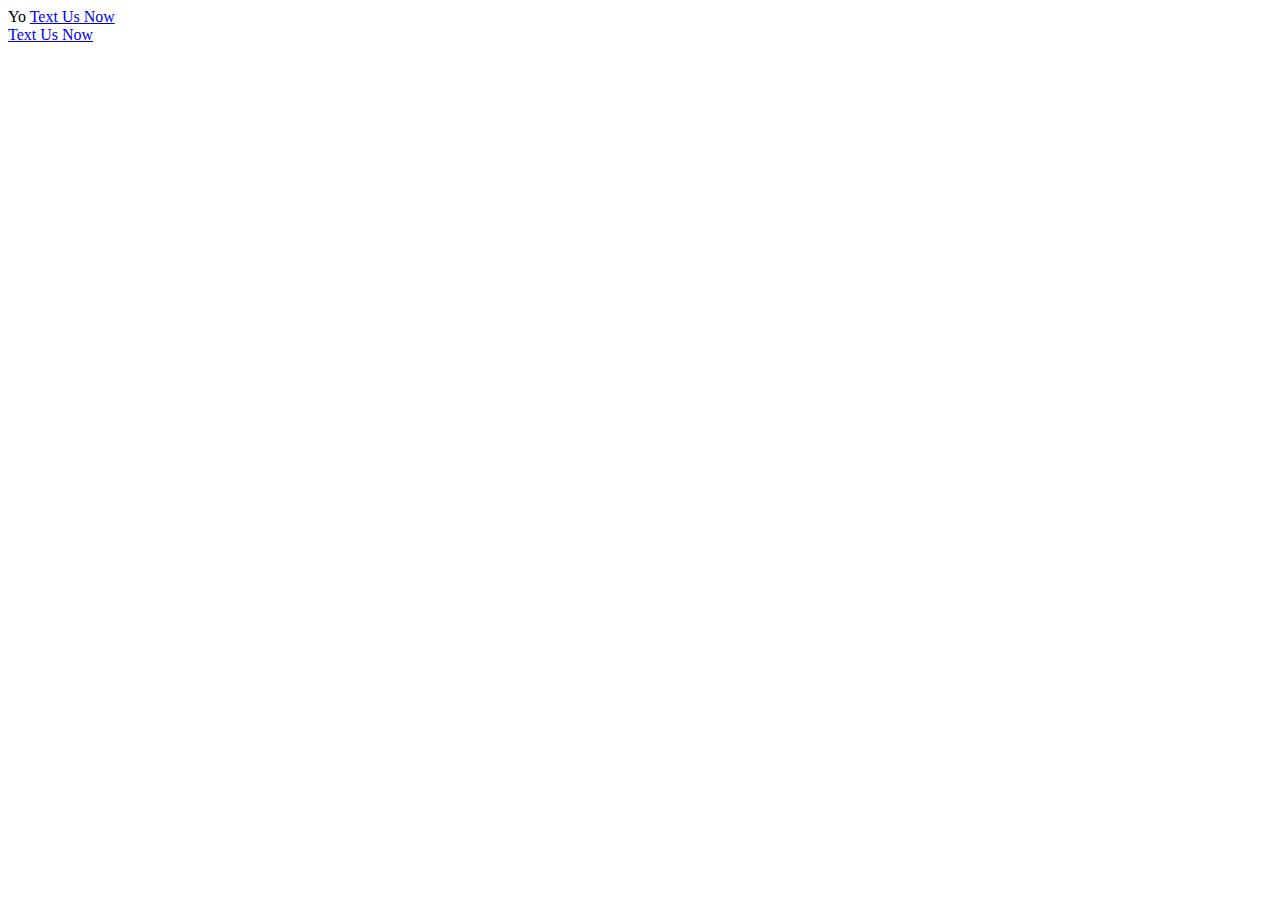
<file: test.html>
Yo

<body>
  <a href="sms:+61422889000?body=Hello%20there!" class="sms-button">Text Us Now</a><br />
  <a href="sms:+61422889001?body=Bye%20bye" class="sms-button">Text Us Now</a>
  <script>
    document.addEventListener("DOMContentLoaded", function() {
      // 1. Detect the Operating System
      const ua = navigator.userAgent || navigator.vendor || window.opera;
      const isAndroid = /android/i.test(ua);
      const isIOS = /iPad|iPhone|iPod/.test(ua) && !window.MSStream;
  
      let separator = null;
      if (isAndroid) {
          separator = "?&";
      } else if (isIOS) {
          separator = "&"; // ;
      }
  
      // 3. Find and transform all .sms-button links
      const smsLinks = document.querySelectorAll('a.sms-button');
      
      smsLinks.forEach(link => {
          let href = link.getAttribute('href');
          
          // Only process if it starts with 'sms:'
          if (href && href.startsWith('sms:')) {
              // Find the index of the first separator (? or & or ;)
              const bodyIndex = href.search(/[?&;]body=/);
  
              if (bodyIndex !== -1) {
                  if (separator) {
                      // Replace the existing separator with the OS-specific one
                      const phoneNumber = href.substring(0, bodyIndex);
                      const bodyText = href.substring(bodyIndex + 1);
                      link.setAttribute('href', phoneNumber + separator + bodyText);
                  } else {
                      // Unknown device: Keep only the 'sms:+number' part
                      link.setAttribute('href', href.substring(0, bodyIndex));
                  }
              }
          }
      });

      alert("hi there");
  });
  </script>
</body>
<!--a href="sms:+61422889000?&body=I'm%20interested%20in%20your%20services">
  Text Us 2!
</a-->
</file>
<file: assets/css/styles.css>
*,:after,:before{--tw-border-spacing-x:0;--tw-border-spacing-y:0;--tw-translate-x:0;--tw-translate-y:0;--tw-rotate:0;--tw-skew-x:0;--tw-skew-y:0;--tw-scale-x:1;--tw-scale-y:1;--tw-pan-x: ;--tw-pan-y: ;--tw-pinch-zoom: ;--tw-scroll-snap-strictness:proximity;--tw-gradient-from-position: ;--tw-gradient-via-position: ;--tw-gradient-to-position: ;--tw-ordinal: ;--tw-slashed-zero: ;--tw-numeric-figure: ;--tw-numeric-spacing: ;--tw-numeric-fraction: ;--tw-ring-inset: ;--tw-ring-offset-width:0px;--tw-ring-offset-color:#fff;--tw-ring-color:rgba(59,130,246,.5);--tw-ring-offset-shadow:0 0 #0000;--tw-ring-shadow:0 0 #0000;--tw-shadow:0 0 #0000;--tw-shadow-colored:0 0 #0000;--tw-blur: ;--tw-brightness: ;--tw-contrast: ;--tw-grayscale: ;--tw-hue-rotate: ;--tw-invert: ;--tw-saturate: ;--tw-sepia: ;--tw-drop-shadow: ;--tw-backdrop-blur: ;--tw-backdrop-brightness: ;--tw-backdrop-contrast: ;--tw-backdrop-grayscale: ;--tw-backdrop-hue-rotate: ;--tw-backdrop-invert: ;--tw-backdrop-opacity: ;--tw-backdrop-saturate: ;--tw-backdrop-sepia: ;--tw-contain-size: ;--tw-contain-layout: ;--tw-contain-paint: ;--tw-contain-style: }::backdrop{--tw-border-spacing-x:0;--tw-border-spacing-y:0;--tw-translate-x:0;--tw-translate-y:0;--tw-rotate:0;--tw-skew-x:0;--tw-skew-y:0;--tw-scale-x:1;--tw-scale-y:1;--tw-pan-x: ;--tw-pan-y: ;--tw-pinch-zoom: ;--tw-scroll-snap-strictness:proximity;--tw-gradient-from-position: ;--tw-gradient-via-position: ;--tw-gradient-to-position: ;--tw-ordinal: ;--tw-slashed-zero: ;--tw-numeric-figure: ;--tw-numeric-spacing: ;--tw-numeric-fraction: ;--tw-ring-inset: ;--tw-ring-offset-width:0px;--tw-ring-offset-color:#fff;--tw-ring-color:rgba(59,130,246,.5);--tw-ring-offset-shadow:0 0 #0000;--tw-ring-shadow:0 0 #0000;--tw-shadow:0 0 #0000;--tw-shadow-colored:0 0 #0000;--tw-blur: ;--tw-brightness: ;--tw-contrast: ;--tw-grayscale: ;--tw-hue-rotate: ;--tw-invert: ;--tw-saturate: ;--tw-sepia: ;--tw-drop-shadow: ;--tw-backdrop-blur: ;--tw-backdrop-brightness: ;--tw-backdrop-contrast: ;--tw-backdrop-grayscale: ;--tw-backdrop-hue-rotate: ;--tw-backdrop-invert: ;--tw-backdrop-opacity: ;--tw-backdrop-saturate: ;--tw-backdrop-sepia: ;--tw-contain-size: ;--tw-contain-layout: ;--tw-contain-paint: ;--tw-contain-style: }/*! tailwindcss v3.4.19 | MIT License | https://tailwindcss.com*/*,:after,:before{box-sizing:border-box;border:0 solid #e5e7eb}:after,:before{--tw-content:""}:host,html{line-height:1.5;-webkit-text-size-adjust:100%;-moz-tab-size:4;-o-tab-size:4;tab-size:4;font-family:ui-sans-serif,system-ui,sans-serif,Apple Color Emoji,Segoe UI Emoji,Segoe UI Symbol,Noto Color Emoji;font-feature-settings:normal;font-variation-settings:normal;-webkit-tap-highlight-color:transparent}body{margin:0;line-height:inherit}hr{height:0;color:inherit;border-top-width:1px}abbr:where([title]){-webkit-text-decoration:underline dotted;text-decoration:underline dotted}h1,h2,h3,h4,h5,h6{font-size:inherit;font-weight:inherit}a{color:inherit;text-decoration:inherit}b,strong{font-weight:bolder}code,kbd,pre,samp{font-family:ui-monospace,SFMono-Regular,Menlo,Monaco,Consolas,Liberation Mono,Courier New,monospace;font-feature-settings:normal;font-variation-settings:normal;font-size:1em}small{font-size:80%}sub,sup{font-size:75%;line-height:0;position:relative;vertical-align:baseline}sub{bottom:-.25em}sup{top:-.5em}table{text-indent:0;border-color:inherit;border-collapse:collapse}button,input,optgroup,select,textarea{font-family:inherit;font-feature-settings:inherit;font-variation-settings:inherit;font-size:100%;font-weight:inherit;line-height:inherit;letter-spacing:inherit;color:inherit;margin:0;padding:0}button,select{text-transform:none}button,input:where([type=button]),input:where([type=reset]),input:where([type=submit]){-webkit-appearance:button;background-color:transparent;background-image:none}:-moz-focusring{outline:auto}:-moz-ui-invalid{box-shadow:none}progress{vertical-align:baseline}::-webkit-inner-spin-button,::-webkit-outer-spin-button{height:auto}[type=search]{-webkit-appearance:textfield;outline-offset:-2px}::-webkit-search-decoration{-webkit-appearance:none}::-webkit-file-upload-button{-webkit-appearance:button;font:inherit}summary{display:list-item}blockquote,dd,dl,figure,h1,h2,h3,h4,h5,h6,hr,p,pre{margin:0}fieldset{margin:0}fieldset,legend{padding:0}menu,ol,ul{list-style:none;margin:0;padding:0}dialog{padding:0}textarea{resize:vertical}input::-moz-placeholder,textarea::-moz-placeholder{opacity:1;color:#9ca3af}input::placeholder,textarea::placeholder{opacity:1;color:#9ca3af}[role=button],button{cursor:pointer}:disabled{cursor:default}audio,canvas,embed,iframe,img,object,svg,video{display:block;vertical-align:middle}img,video{max-width:100%;height:auto}[hidden]:where(:not([hidden=until-found])){display:none}.fixed{position:fixed}.absolute{position:absolute}.relative{position:relative}.inset-0{inset:0}.z-0{z-index:0}.z-10{z-index:10}.z-50{z-index:50}.mx-auto{margin-left:auto;margin-right:auto}.mb-10{margin-bottom:2.5rem}.mb-16{margin-bottom:4rem}.mb-2{margin-bottom:.5rem}.mb-4{margin-bottom:1rem}.mb-6{margin-bottom:1.5rem}.mb-8{margin-bottom:2rem}.ml-10{margin-left:2.5rem}.mr-2{margin-right:.5rem}.mr-3{margin-right:.75rem}.mt-1{margin-top:.25rem}.mt-2{margin-top:.5rem}.mt-4{margin-top:1rem}.block{display:block}.flex{display:flex}.inline-flex{display:inline-flex}.grid{display:grid}.hidden{display:none}.aspect-video{aspect-ratio:16/9}.h-1{height:.25rem}.h-16{height:4rem}.h-20{height:5rem}.h-48{height:12rem}.h-5{height:1.25rem}.h-6{height:1.5rem}.h-8{height:2rem}.h-full{height:100%}.h-screen{height:100vh}.w-16{width:4rem}.w-24{width:6rem}.w-5{width:1.25rem}.w-6{width:1.5rem}.w-8{width:2rem}.w-full{width:100%}.max-w-3xl{max-width:48rem}.max-w-5xl{max-width:64rem}.max-w-7xl{max-width:80rem}.flex-shrink-0{flex-shrink:0}.transform{transform:translate(var(--tw-translate-x),var(--tw-translate-y)) rotate(var(--tw-rotate)) skewX(var(--tw-skew-x)) skewY(var(--tw-skew-y)) scaleX(var(--tw-scale-x)) scaleY(var(--tw-scale-y))}.grid-cols-2{grid-template-columns:repeat(2,minmax(0,1fr))}.flex-col{flex-direction:column}.items-start{align-items:flex-start}.items-center{align-items:center}.items-baseline{align-items:baseline}.justify-center{justify-content:center}.justify-between{justify-content:space-between}.gap-12{gap:3rem}.gap-4{gap:1rem}.gap-8{gap:2rem}.space-x-8>:not([hidden])~:not([hidden]){--tw-space-x-reverse:0;margin-right:calc(2rem*var(--tw-space-x-reverse));margin-left:calc(2rem*(1 - var(--tw-space-x-reverse)))}.space-y-1>:not([hidden])~:not([hidden]){--tw-space-y-reverse:0;margin-top:calc(.25rem*(1 - var(--tw-space-y-reverse)));margin-bottom:calc(.25rem*var(--tw-space-y-reverse))}.space-y-2>:not([hidden])~:not([hidden]){--tw-space-y-reverse:0;margin-top:calc(.5rem*(1 - var(--tw-space-y-reverse)));margin-bottom:calc(.5rem*var(--tw-space-y-reverse))}.space-y-3>:not([hidden])~:not([hidden]){--tw-space-y-reverse:0;margin-top:calc(.75rem*(1 - var(--tw-space-y-reverse)));margin-bottom:calc(.75rem*var(--tw-space-y-reverse))}.space-y-4>:not([hidden])~:not([hidden]){--tw-space-y-reverse:0;margin-top:calc(1rem*(1 - var(--tw-space-y-reverse)));margin-bottom:calc(1rem*var(--tw-space-y-reverse))}.space-y-6>:not([hidden])~:not([hidden]){--tw-space-y-reverse:0;margin-top:calc(1.5rem*(1 - var(--tw-space-y-reverse)));margin-bottom:calc(1.5rem*var(--tw-space-y-reverse))}.space-y-8>:not([hidden])~:not([hidden]){--tw-space-y-reverse:0;margin-top:calc(2rem*(1 - var(--tw-space-y-reverse)));margin-bottom:calc(2rem*var(--tw-space-y-reverse))}.overflow-hidden{overflow:hidden}.scroll-smooth{scroll-behavior:smooth}.break-all{word-break:break-all}.rounded-3xl{border-radius:1.5rem}.rounded-full{border-radius:9999px}.rounded-xl{border-radius:.75rem}.border-2{border-width:2px}.border-t{border-top-width:1px}.border-gray-800{--tw-border-opacity:1;border-color:rgb(31 41 55/var(--tw-border-opacity,1))}.border-white{--tw-border-opacity:1;border-color:rgb(255 255 255/var(--tw-border-opacity,1))}.bg-black{--tw-bg-opacity:1;background-color:rgb(0 0 0/var(--tw-bg-opacity,1))}.bg-black\/50{background-color:rgba(0,0,0,.5)}.bg-black\/95{background-color:rgba(0,0,0,.95)}.bg-gray-100{--tw-bg-opacity:1;background-color:rgb(243 244 246/var(--tw-bg-opacity,1))}.bg-gray-50{--tw-bg-opacity:1;background-color:rgb(249 250 251/var(--tw-bg-opacity,1))}.bg-gray-900{--tw-bg-opacity:1;background-color:rgb(17 24 39/var(--tw-bg-opacity,1))}.bg-primary{--tw-bg-opacity:1;background-color:rgb(22 163 74/var(--tw-bg-opacity,1))}.bg-transparent{background-color:transparent}.bg-white{--tw-bg-opacity:1;background-color:rgb(255 255 255/var(--tw-bg-opacity,1))}.bg-gradient-to-br{background-image:linear-gradient(to bottom right,var(--tw-gradient-stops))}.from-black{--tw-gradient-from:#000 var(--tw-gradient-from-position);--tw-gradient-to:transparent var(--tw-gradient-to-position);--tw-gradient-stops:var(--tw-gradient-from),var(--tw-gradient-to)}.from-primary{--tw-gradient-from:#16a34a var(--tw-gradient-from-position);--tw-gradient-to:rgba(22,163,74,0) var(--tw-gradient-to-position);--tw-gradient-stops:var(--tw-gradient-from),var(--tw-gradient-to)}.via-gray-900{--tw-gradient-to:rgba(17,24,39,0) var(--tw-gradient-to-position);--tw-gradient-stops:var(--tw-gradient-from),#111827 var(--tw-gradient-via-position),var(--tw-gradient-to)}.to-black{--tw-gradient-to:#000 var(--tw-gradient-to-position)}.to-gray-800{--tw-gradient-to:#1f2937 var(--tw-gradient-to-position)}.to-green-600{--tw-gradient-to:#16a34a var(--tw-gradient-to-position)}.object-cover{-o-object-fit:cover;object-fit:cover}.p-2{padding:.5rem}.p-4{padding:1rem}.p-6{padding:1.5rem}.p-8{padding:2rem}.px-2{padding-left:.5rem;padding-right:.5rem}.px-3{padding-left:.75rem;padding-right:.75rem}.px-4{padding-left:1rem;padding-right:1rem}.px-6{padding-left:1.5rem;padding-right:1.5rem}.px-8{padding-left:2rem;padding-right:2rem}.py-12{padding-top:3rem;padding-bottom:3rem}.py-2{padding-top:.5rem;padding-bottom:.5rem}.py-20{padding-top:5rem;padding-bottom:5rem}.py-3{padding-top:.75rem;padding-bottom:.75rem}.py-4{padding-top:1rem;padding-bottom:1rem}.pb-3{padding-bottom:.75rem}.pt-2{padding-top:.5rem}.pt-8{padding-top:2rem}.text-center{text-align:center}.text-2xl{font-size:1.5rem;line-height:2rem}.text-3xl{font-size:1.875rem;line-height:2.25rem}.text-4xl{font-size:2.25rem;line-height:2.5rem}.text-5xl{font-size:3rem;line-height:1}.text-base{font-size:1rem;line-height:1.5rem}.text-lg{font-size:1.125rem;line-height:1.75rem}.text-sm{font-size:.875rem;line-height:1.25rem}.text-xl{font-size:1.25rem;line-height:1.75rem}.font-bold{font-weight:700}.font-medium{font-weight:500}.font-semibold{font-weight:600}.leading-relaxed{line-height:1.625}.leading-tight{line-height:1.25}.text-black{--tw-text-opacity:1;color:rgb(0 0 0/var(--tw-text-opacity,1))}.text-gray-200{--tw-text-opacity:1;color:rgb(229 231 235/var(--tw-text-opacity,1))}.text-gray-300{--tw-text-opacity:1;color:rgb(209 213 219/var(--tw-text-opacity,1))}.text-gray-400{--tw-text-opacity:1;color:rgb(156 163 175/var(--tw-text-opacity,1))}.text-gray-500{--tw-text-opacity:1;color:rgb(107 114 128/var(--tw-text-opacity,1))}.text-gray-600{--tw-text-opacity:1;color:rgb(75 85 99/var(--tw-text-opacity,1))}.text-gray-700{--tw-text-opacity:1;color:rgb(55 65 81/var(--tw-text-opacity,1))}.text-gray-900{--tw-text-opacity:1;color:rgb(17 24 39/var(--tw-text-opacity,1))}.text-primary{--tw-text-opacity:1;color:rgb(22 163 74/var(--tw-text-opacity,1))}.text-white{--tw-text-opacity:1;color:rgb(255 255 255/var(--tw-text-opacity,1))}.opacity-40{opacity:.4}.opacity-90{opacity:.9}.shadow-lg{--tw-shadow:0 10px 15px -3px rgba(0,0,0,.1),0 4px 6px -4px rgba(0,0,0,.1);--tw-shadow-colored:0 10px 15px -3px var(--tw-shadow-color),0 4px 6px -4px var(--tw-shadow-color)}.shadow-lg,.shadow-md{box-shadow:var(--tw-ring-offset-shadow,0 0 #0000),var(--tw-ring-shadow,0 0 #0000),var(--tw-shadow)}.shadow-md{--tw-shadow:0 4px 6px -1px rgba(0,0,0,.1),0 2px 4px -2px rgba(0,0,0,.1);--tw-shadow-colored:0 4px 6px -1px var(--tw-shadow-color),0 2px 4px -2px var(--tw-shadow-color)}.shadow-xl{--tw-shadow:0 20px 25px -5px rgba(0,0,0,.1),0 8px 10px -6px rgba(0,0,0,.1);--tw-shadow-colored:0 20px 25px -5px var(--tw-shadow-color),0 8px 10px -6px var(--tw-shadow-color);box-shadow:var(--tw-ring-offset-shadow,0 0 #0000),var(--tw-ring-shadow,0 0 #0000),var(--tw-shadow)}.backdrop-blur-sm{--tw-backdrop-blur:blur(4px);-webkit-backdrop-filter:var(--tw-backdrop-blur) var(--tw-backdrop-brightness) var(--tw-backdrop-contrast) var(--tw-backdrop-grayscale) var(--tw-backdrop-hue-rotate) var(--tw-backdrop-invert) var(--tw-backdrop-opacity) var(--tw-backdrop-saturate) var(--tw-backdrop-sepia);backdrop-filter:var(--tw-backdrop-blur) var(--tw-backdrop-brightness) var(--tw-backdrop-contrast) var(--tw-backdrop-grayscale) var(--tw-backdrop-hue-rotate) var(--tw-backdrop-invert) var(--tw-backdrop-opacity) var(--tw-backdrop-saturate) var(--tw-backdrop-sepia)}.transition{transition-property:color,background-color,border-color,text-decoration-color,fill,stroke,opacity,box-shadow,transform,filter,-webkit-backdrop-filter;transition-property:color,background-color,border-color,text-decoration-color,fill,stroke,opacity,box-shadow,transform,filter,backdrop-filter;transition-property:color,background-color,border-color,text-decoration-color,fill,stroke,opacity,box-shadow,transform,filter,backdrop-filter,-webkit-backdrop-filter;transition-timing-function:cubic-bezier(.4,0,.2,1);transition-duration:.15s}.duration-300{transition-duration:.3s}body{font-family:-apple-system,BlinkMacSystemFont,Segoe UI,Roboto,Oxygen,Ubuntu,Cantarell,sans-serif}.hover\:-translate-y-1:hover{--tw-translate-y:-0.25rem}.hover\:-translate-y-1:hover,.hover\:-translate-y-2:hover{transform:translate(var(--tw-translate-x),var(--tw-translate-y)) rotate(var(--tw-rotate)) skewX(var(--tw-skew-x)) skewY(var(--tw-skew-y)) scaleX(var(--tw-scale-x)) scaleY(var(--tw-scale-y))}.hover\:-translate-y-2:hover{--tw-translate-y:-0.5rem}.hover\:bg-gray-800:hover{--tw-bg-opacity:1;background-color:rgb(31 41 55/var(--tw-bg-opacity,1))}.hover\:bg-green-600:hover,.hover\:bg-primary:hover{--tw-bg-opacity:1;background-color:rgb(22 163 74/var(--tw-bg-opacity,1))}.hover\:bg-white\/10:hover{background-color:hsla(0,0%,100%,.1)}.hover\:text-green-400:hover{--tw-text-opacity:1;color:rgb(74 222 128/var(--tw-text-opacity,1))}.hover\:text-primary:hover{--tw-text-opacity:1;color:rgb(22 163 74/var(--tw-text-opacity,1))}.hover\:text-white:hover{--tw-text-opacity:1;color:rgb(255 255 255/var(--tw-text-opacity,1))}.hover\:shadow-2xl:hover{--tw-shadow:0 25px 50px -12px rgba(0,0,0,.25);--tw-shadow-colored:0 25px 50px -12px var(--tw-shadow-color)}.hover\:shadow-2xl:hover,.hover\:shadow-xl:hover{box-shadow:var(--tw-ring-offset-shadow,0 0 #0000),var(--tw-ring-shadow,0 0 #0000),var(--tw-shadow)}.hover\:shadow-xl:hover{--tw-shadow:0 20px 25px -5px rgba(0,0,0,.1),0 8px 10px -6px rgba(0,0,0,.1);--tw-shadow-colored:0 20px 25px -5px var(--tw-shadow-color),0 8px 10px -6px var(--tw-shadow-color)}@media (min-width:640px){.sm\:flex-row{flex-direction:row}.sm\:px-3{padding-left:.75rem;padding-right:.75rem}.sm\:px-6{padding-left:1.5rem;padding-right:1.5rem}}@media (min-width:768px){.md\:block{display:block}.md\:hidden{display:none}.md\:grid-cols-2{grid-template-columns:repeat(2,minmax(0,1fr))}.md\:text-2xl{font-size:1.5rem;line-height:2rem}.md\:text-5xl{font-size:3rem;line-height:1}.md\:text-7xl{font-size:4.5rem;line-height:1}}@media (min-width:1024px){.lg\:grid-cols-3{grid-template-columns:repeat(3,minmax(0,1fr))}.lg\:grid-cols-4{grid-template-columns:repeat(4,minmax(0,1fr))}.lg\:px-8{padding-left:2rem;padding-right:2rem}}
</file>
